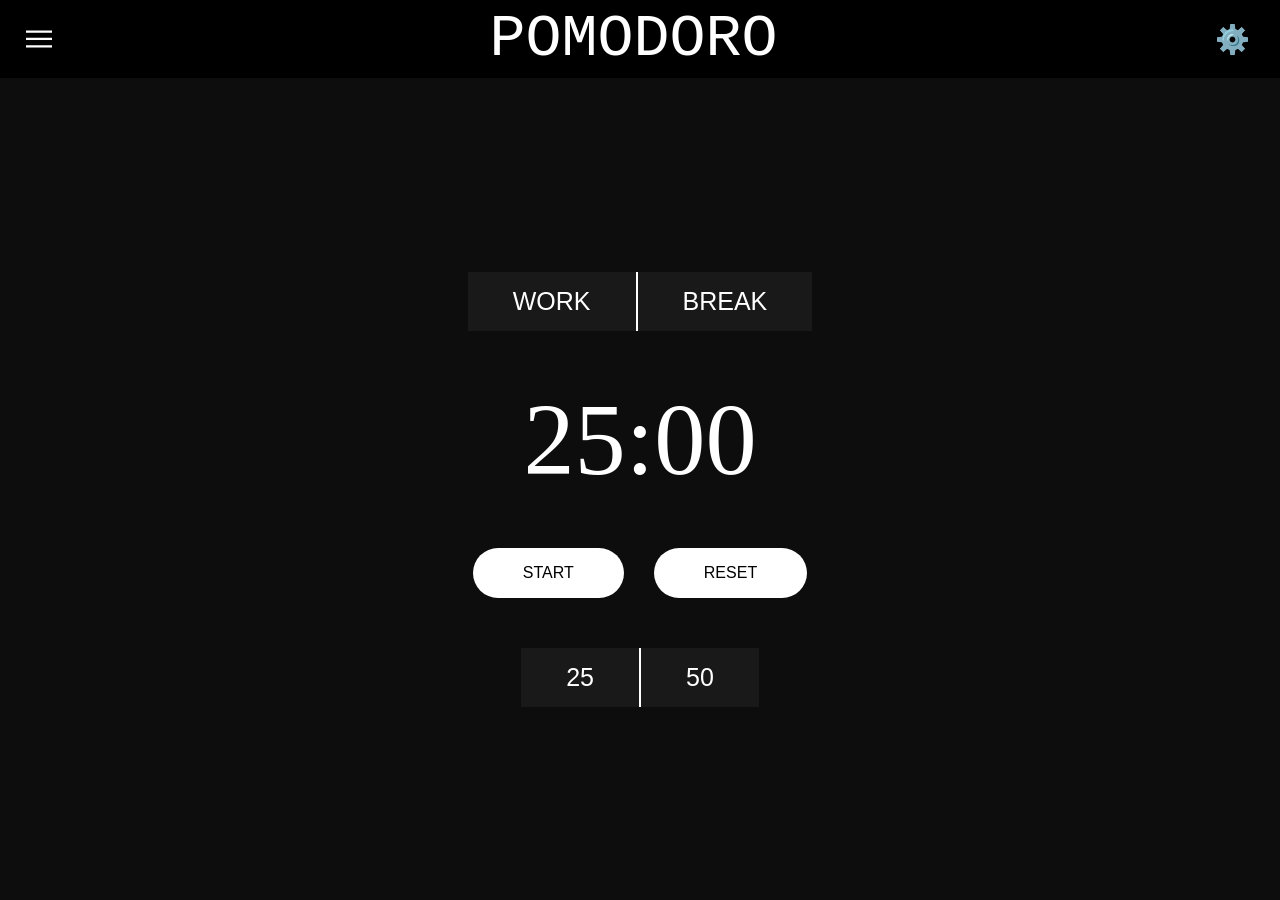
<file: index.html>
<!DOCTYPE html>
<html lang="en">
<head>
    <meta charset="UTF-8">
    <meta name="viewport" content="width=device-width, initial-scale=1.0">
    <title>Document</title>
    <link rel="stylesheet" href="style.css">
</head>
<body>

    <!--header-->
    <header>
        <button id="linesBtn">|||</button>
        <h1 id="title">POMODORO</h1>
        <button id="settingsBtn">⚙️</button>
    </header>

        <!--pomodoro-->
        <div id="pomodoroContainer">
            <div id="modeContainer">
                <button id="workBtn">WORK</button>
                <button id="breakBtn">BREAK</button>
            </div>
            <h2 id="timer"></h2>
            <div id="btnContainer">
                <button id="startBtn">START</button>
                <button id="resetBtn">RESET</button>
            </div>
            <div id="chooseTimeContainer">
                <button id="option1Btn">25</button>
                <button id="option2Btn">50</button>
            </div>
            
        </div>
    
    <script src="script.js"></script>
</body>
</html>
</file>
<file: style.css>
*{
    margin: 0;
    padding: 0;
    box-sizing: border-box;
}

body{
    background-color: #000;
    color: white;
    height: 100vh;
    display: flex;
    flex-direction: column;
}


header{
    display: flex;
    justify-content: space-between;
    padding: 5px 30px;
}

header button{
    background: none;
    border: none;
    color: white;
    font-size: 28px;
    cursor: pointer;
}

#title{
    font-size: 60px;
    font-weight: 100;
    font-family: 'Courier New', Courier, monospace;
}

#linesBtn{
    transform: rotate(90deg);
}


#pomodoroContainer{
    flex: 1;
    display: flex;
    flex-direction: column;
    justify-content: center;
    align-items: center;
    gap: 50px;
    background-color: #0e0e0eee;
}


#timer{
    font-size: clamp(60px, 8vw, 120px);
    font-weight: 300;
}

#btnContainer{
    display: flex;
    gap: 30px;
}


#startBtn{
    background-color: white;
    color: black;
    border: none;
    border-radius: 50px;
    padding: 16px 50px;
    font-size: 16px;
    cursor: pointer;
    transition: all 0.2s ease;
}

#startBtn:hover{
    transform: scale(1.2);
    background-color: rgb(112, 250, 112);
}

#startBtn:active {
    transform: scale(0.95);
    background-color: rgb(0, 174, 20);
}

#resetBtn {
    background-color: white;
    color: black;
    border: none;
    border-radius: 50px;
    padding: 16px 50px;
    font-size: 16px;
    cursor: pointer;
    transition: all 0.2s ease;
}

#resetBtn:hover{
    transform: scale(1.2);
    background-color: rgb(255, 137, 137);
}

#resetBtn:active{
    transform: scale(0.95);
    background-color: rgb(255, 34, 34)
}

#chooseTimeContainer{
    display: flex;
}

#option1Btn{
    background-color: #1a1a1aee;
    color: white;
    border: none;
    border-right: white 2px solid;
    padding: 15px 45px;
    font-size: 25px;
    cursor: pointer;
    transition: all 0.2s ease;
}

#option1Btn:hover{
    background-color: #000;
}

#option1Btn:active{
    transform: scale(0.95);
}

#option2Btn{
    background-color: #1a1a1aee;
    color: white;
    border: none;
    padding: 15px 45px;
    font-size: 25px;
    cursor: pointer;
    transition: all 0.2s ease;
}

#option2Btn:hover{
    background-color: #000;
}

#option2Btn:active{
    transform: scale(0.95);
}

#modeContainer{
    display: flex;
}

#workBtn{
    background-color: #1a1a1aee;
    color: white;
    border: none;
    border-right: white 2px solid;
    padding: 15px 45px;
    font-size: 25px;
    cursor: pointer;
    transition: all 0.2s ease;
}

#workBtn:hover{
    background-color: #000;
}

#workBtn:active{
    transform: scale(0.95);
}

#breakBtn{
    background-color: #1a1a1aee;
    color: #ffffff;
    border: none;
    padding: 15px 45px;
    font-size: 25px;
    cursor: pointer;
    transition: all 0.2s ease;
}

#breakBtn:hover{
    background-color: #000;
}

#breakBtn:active{
    transform: scale(0.95);
}
</file>
<file: pomodoro.css>
*{
    margin: 0;
    padding: 0;
    box-sizing: border-box;
}

body{
    background-color: #000;
    color: white;
    height: 100vh;
    display: flex;
    flex-direction: column;
}


header{
    display: flex;
    justify-content: space-between;
    padding: 5px 30px;
}

header button{
    background: none;
    border: none;
    color: white;
    font-size: 28px;
    cursor: pointer;
}

#title{
    font-size: 60px;
    font-weight: 100;
    font-family: 'Courier New', Courier, monospace;
}

#linesBtn{
    transform: rotate(90deg);
}


#pomodoroContainer{
    flex: 1;
    display: flex;
    flex-direction: column;
    justify-content: center;
    align-items: center;
    gap: 50px;
    background-color: #0e0e0eee;
}


#timer{
    font-size: clamp(60px, 8vw, 120px);
    font-weight: 300;
}

#btnContainer{
    display: flex;
    gap: 30px;
}


#startBtn{
    background-color: white;
    color: black;
    border: none;
    border-radius: 50px;
    padding: 16px 50px;
    font-size: 16px;
    cursor: pointer;
    transition: all 0.2s ease;
}

#startBtn:hover{
    transform: scale(1.2);
    background-color: rgb(112, 250, 112);
}

#startBtn:active {
    transform: scale(0.95);
    background-color: rgb(0, 174, 20);
}

#resetBtn {
    background-color: white;
    color: black;
    border: none;
    border-radius: 50px;
    padding: 16px 50px;
    font-size: 16px;
    cursor: pointer;
    transition: all 0.2s ease;
}

#resetBtn:hover{
    transform: scale(1.2);
    background-color: rgb(255, 137, 137);
}

#resetBtn:active{
    transform: scale(0.95);
    background-color: rgb(255, 34, 34)
}

#chooseTimeContainer{
    display: flex;
}

#option1Btn{
    background-color: #1a1a1aee;
    color: white;
    border: none;
    border-right: white 2px solid;
    padding: 15px 45px;
    font-size: 25px;
    cursor: pointer;
    transition: all 0.2s ease;
}

#option1Btn:hover{
    background-color: #000;
}

#option1Btn:active{
    transform: scale(0.95);
}

#option2Btn{
    background-color: #1a1a1aee;
    color: white;
    border: none;
    padding: 15px 45px;
    font-size: 25px;
    cursor: pointer;
    transition: all 0.2s ease;
}

#option2Btn:hover{
    background-color: #000;
}

#option2Btn:active{
    transform: scale(0.95);
}

#modeContainer{
    display: flex;
}

#workBtn{
    background-color: #1a1a1aee;
    color: white;
    border: none;
    border-right: white 2px solid;
    padding: 15px 45px;
    font-size: 25px;
    cursor: pointer;
    transition: all 0.2s ease;
}

#workBtn:hover{
    background-color: #000;
}

#workBtn:active{
    transform: scale(0.95);
}

#breakBtn{
    background-color: #1a1a1aee;
    color: #ffffff;
    border: none;
    padding: 15px 45px;
    font-size: 25px;
    cursor: pointer;
    transition: all 0.2s ease;
}

#breakBtn:hover{
    background-color: #000;
}

#breakBtn:active{
    transform: scale(0.95);
}
</file>
